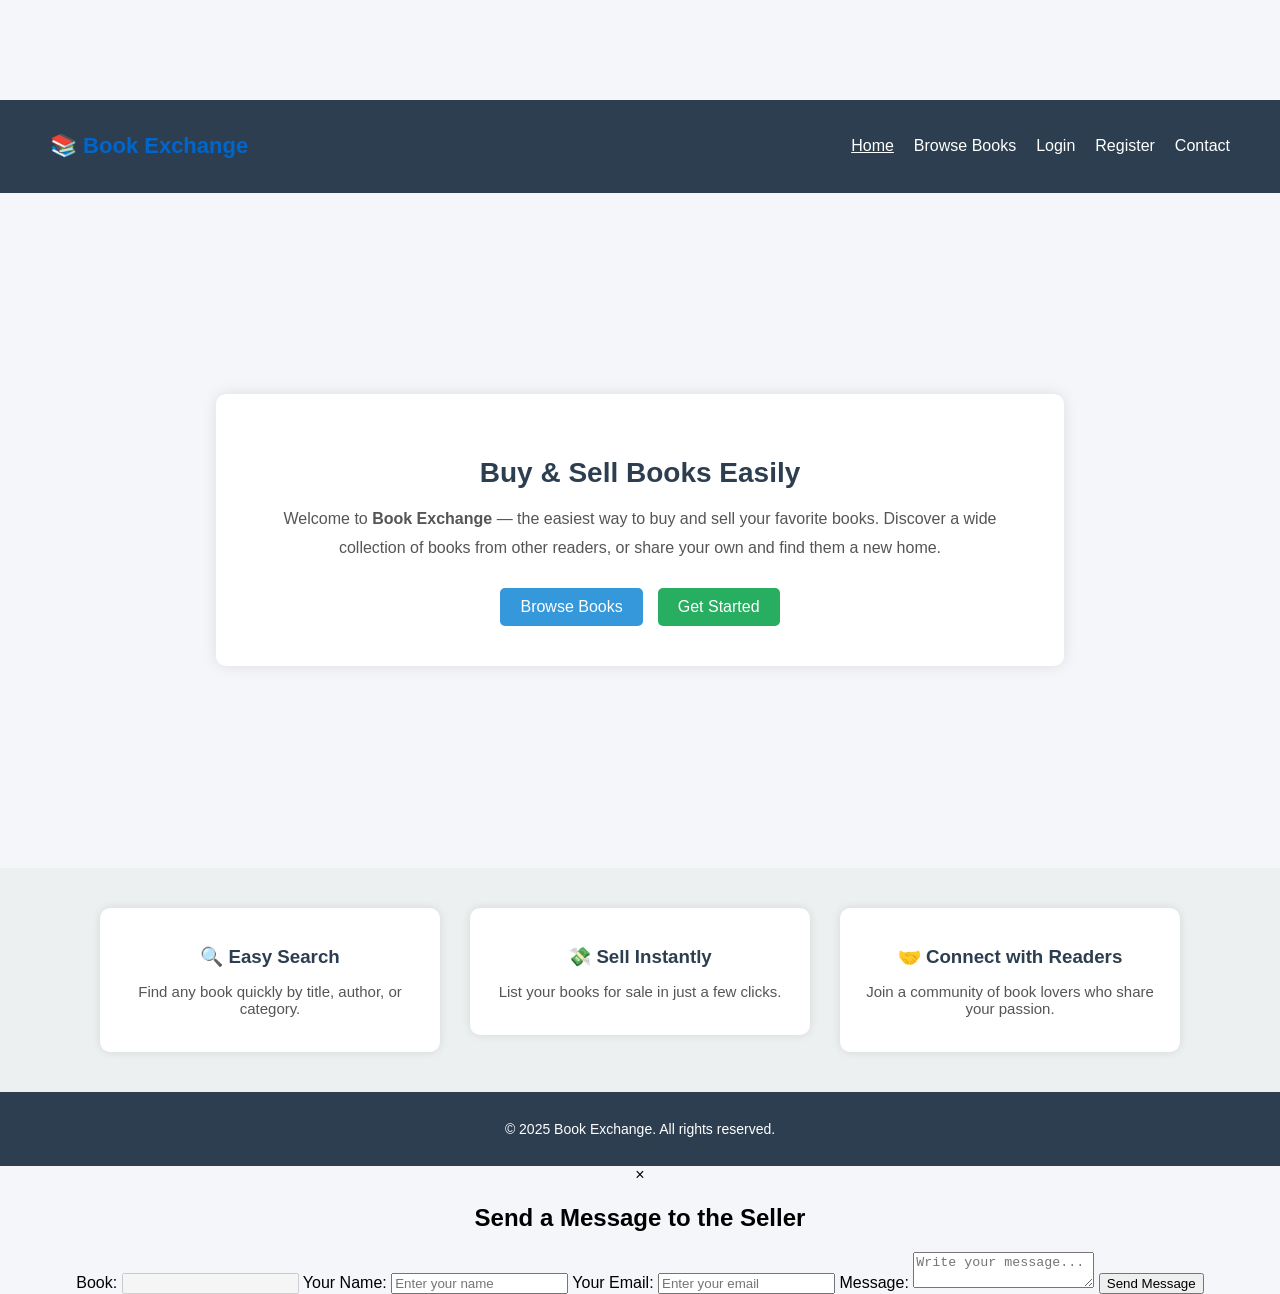
<file: frontend/index.html>
<!DOCTYPE html>
<html lang="en">
<head>
  <meta charset="UTF-8">
  <meta name="viewport" content="width=device-width, initial-scale=1.0">
  <title>Book Exchange</title>
  <link rel="stylesheet" href="style.css">
</head>
<body>

  <header>
    <nav class="navbar">
      <h1 class="logo">📚 Book Exchange</h1>
      <ul class="nav-links">
        <li><a href="index.html" class="active">Home</a></li>
        <li><a href="#">Browse Books</a></li>
        <li><a href="login.html">Login</a></li>
        <li><a href="register.html">Register</a></li>
        <li><a href="#">Contact</a></li>
      </ul>
    </nav>
  </header>

  <section class="main-content">
    <div class="content-box">
      <h2>Buy & Sell Books Easily</h2>
      <p>
        Welcome to <strong>Book Exchange</strong> — the easiest way to buy and sell your favorite books.
        Discover a wide collection of books from other readers, or share your own and find them a new home.
      </p>
      <div class="buttons">
        <a href="#" class="btn">Browse Books</a>
        <a href="login.html" class="btn secondary">Get Started</a>
      </div>
    </div>
  </section>

  <section class="features">
    <div class="feature">
      <h3>🔍 Easy Search</h3>
      <p>Find any book quickly by title, author, or category.</p>
    </div>
    <div class="feature">
      <h3>💸 Sell Instantly</h3>
      <p>List your books for sale in just a few clicks.</p>
    </div>
    <div class="feature">
      <h3>🤝 Connect with Readers</h3>
      <p>Join a community of book lovers who share your passion.</p>
    </div>
  </section>

  <footer>
    <p>© 2025 Book Exchange. All rights reserved.</p>
  </footer>

<!-- Message Modal -->
<div id="messageModal" class="modal">
  <div class="modal-content">
    <span class="close">&times;</span>

    <h2>Send a Message to the Seller</h2>

    <form id="messageForm">
      <input type="hidden" id="bookTitle">

      <label>Book:</label>
      <input type="text" id="bookNameDisplay" disabled>

      <label>Your Name:</label>
      <input type="text" id="buyerName" placeholder="Enter your name" required>

      <label>Your Email:</label>
      <input type="email" id="buyerEmail" placeholder="Enter your email" required>

      <label>Message:</label>
      <textarea id="buyerMessage" placeholder="Write your message..." required></textarea>

      <button type="submit">Send Message</button>
    </form>
  </div>
</div>
<script>
const modal = document.getElementById("messageModal");
const closeBtn = document.querySelector(".close");

function openMessageModal(bookTitle) {
  modal.style.display = "block";
  document.getElementById("bookTitle").value = bookTitle;
  document.getElementById("bookNameDisplay").value = bookTitle;
}

closeBtn.onclick = () => modal.style.display = "none";
window.onclick = (e) => { if (e.target === modal) modal.style.display = "none"; };

document.getElementById("messageForm").addEventListener("submit", function(e){
  e.preventDefault();

  const data = {
    book: document.getElementById("bookTitle").value,
    name: document.getElementById("buyerName").value,
    email: document.getElementById("buyerEmail").value,
    message: document.getElementById("buyerMessage").value
  };

  console.log("Message Sent:", data);

  alert("Your message has been sent!");
  modal.style.display = "none";
});
</script>
<div class="message-bar">

</div>
<script>
  function openChat() {
    window.location.href = 'chat.html';
  }

  document.addEventListener('DOMContentLoaded', function () {
    const buttons = document.querySelectorAll('button');
    buttons.forEach(btn => {
      if (btn.textContent.trim() === 'Message Seller') {
        btn.style.display = 'none';
      }
    });
  });
</script>


</body>
</html>
</file>
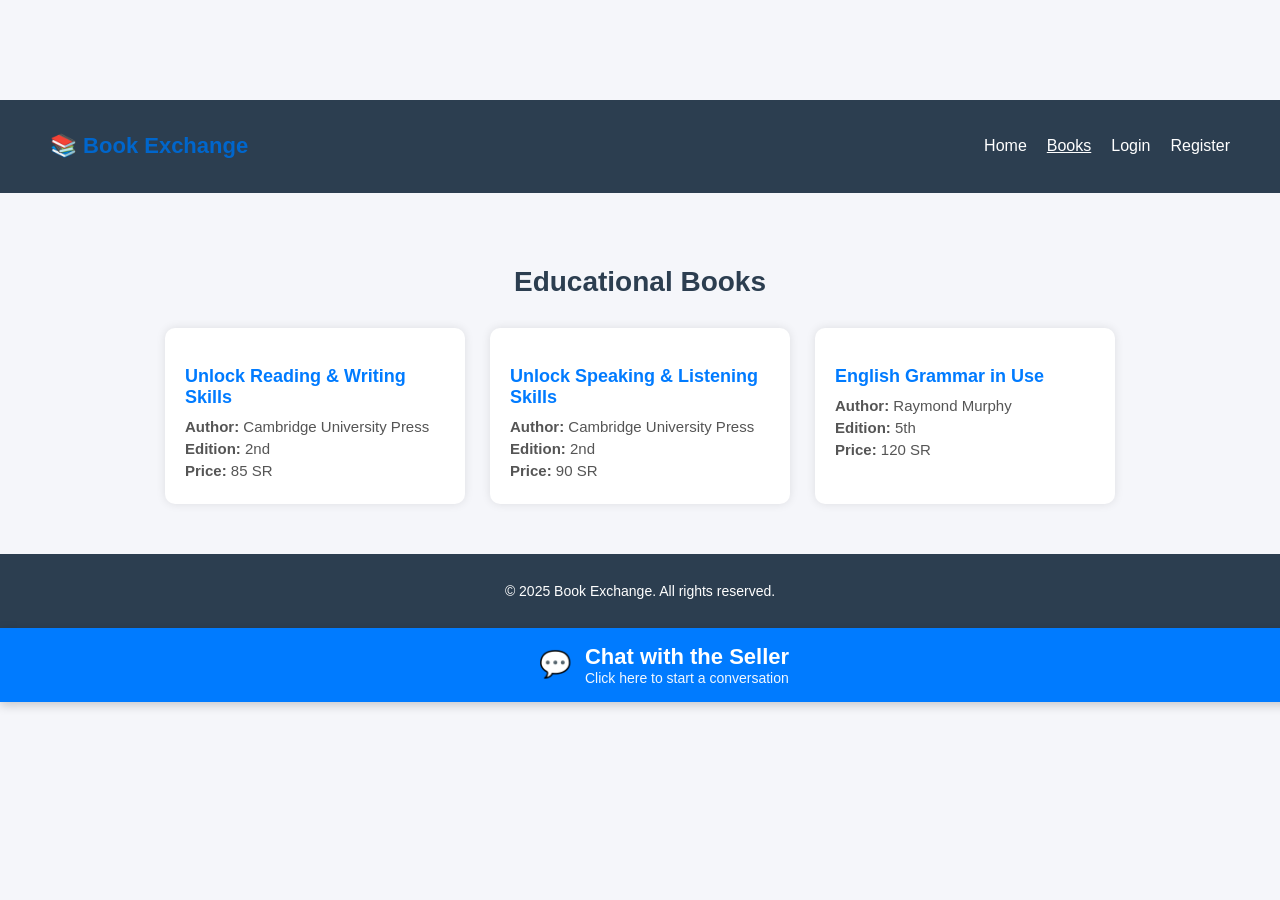
<file: frontend/books.html>
<!DOCTYPE html>
<html lang="en">
<head>
  <meta charset="UTF-8">
  <meta name="viewport" content="width=device-width, initial-scale=1.0">
  <title>Educational Books | Book Exchange</title>
  <link rel="stylesheet" href="style.css">
</head>
<body>

  <header>
    <nav class="navbar">
      <h1 class="logo">📚 Book Exchange</h1>
      <ul class="nav-links">
        <li><a href="index.html">Home</a></li>
        <li><a href="books.html" class="active">Books</a></li>
        <li><a href="login.html">Login</a></li>
        <li><a href="register.html">Register</a></li>
      </ul>
    </nav>
  </header>

  <section class="books-section">
    <h2>Educational Books</h2>
    <div class="books-container">
      <div class="book-card">
        <h3>Unlock Reading & Writing Skills</h3>
        <p><strong>Author:</strong> Cambridge University Press</p>
        <p><strong>Edition:</strong> 2nd</p>
        <p><strong>Price:</strong> 85 SR</p>
      </div>

      <div class="book-card">
        <h3>Unlock Speaking & Listening Skills</h3>
        <p><strong>Author:</strong> Cambridge University Press</p>
        <p><strong>Edition:</strong> 2nd</p>
        <p><strong>Price:</strong> 90 SR</p>
      </div>

      <div class="book-card">
        <h3>English Grammar in Use</h3>
        <p><strong>Author:</strong> Raymond Murphy</p>
        <p><strong>Edition:</strong> 5th</p>
        <p><strong>Price:</strong> 120 SR</p>
      </div>
    </div>
  </section>

  <footer>
    <p>© 2025 Book Exchange. All rights reserved.</p>
  </footer>
<div class="chat-bar" onclick="openChat()">
  <div class="chat-bar-icon">💬</div>
  <div class="chat-bar-text">
    <div class="chat-bar-title">Chat with the Seller</div>
    <div class="chat-bar-sub">Click here to start a conversation</div>
  </div>
</div>

</body>
</html>
</file>
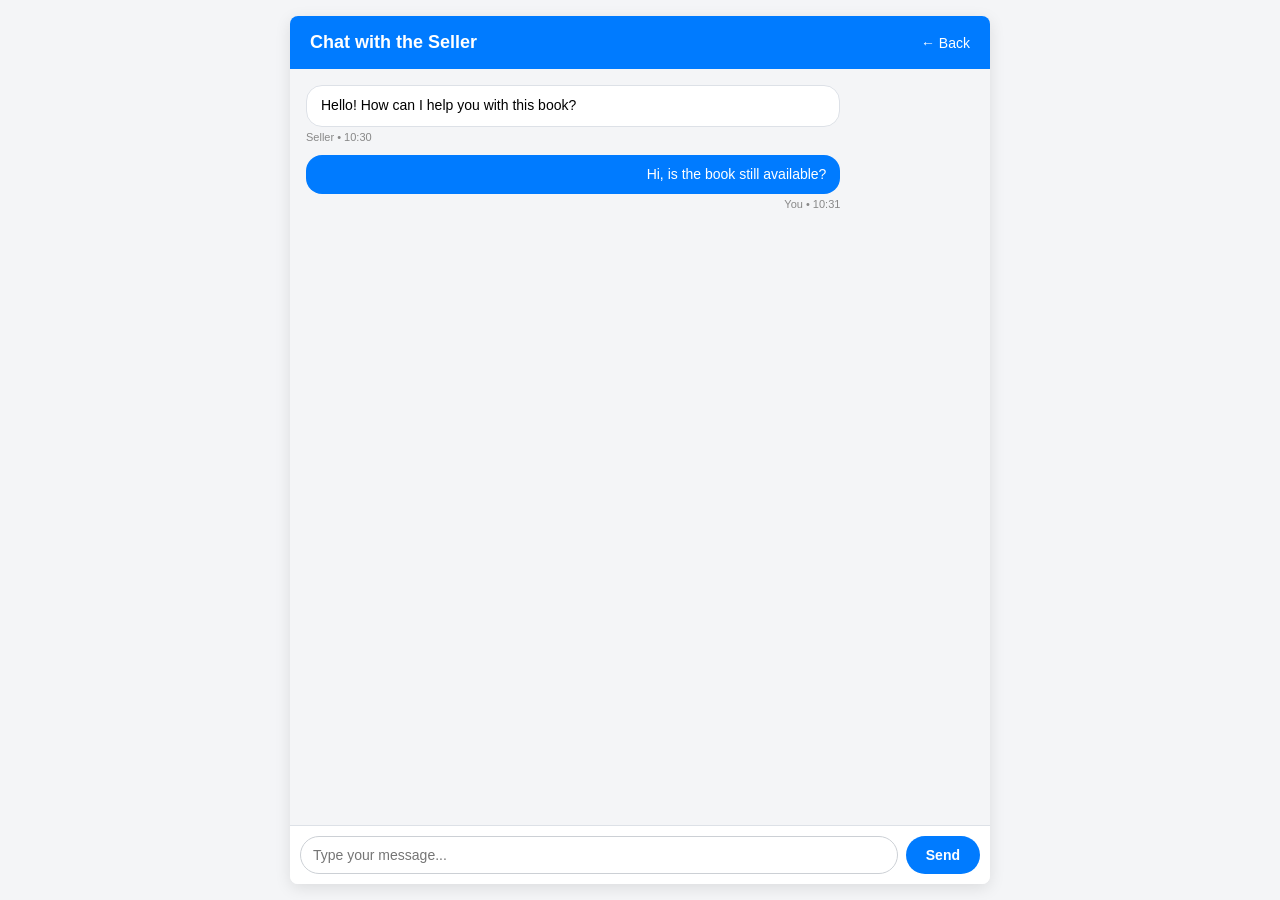
<file: frontend/chat.html>
<!DOCTYPE html>
<html lang="en">
<head>
  <meta charset="UTF-8" />
  <title>Chat with the Seller</title>
  <style>
    * {
      box-sizing: border-box;
      margin: 0;
      padding: 0;
    }

    body {
      font-family: Arial, sans-serif;
      background-color: #f4f5f7;
      display: flex;
      justify-content: center;
      align-items: stretch;
      min-height: 100vh;
    }

    .chat-container {
      background-color: #ffffff;
      width: 100%;
      max-width: 700px;
      display: flex;
      flex-direction: column;
      border-radius: 8px;
      box-shadow: 0 4px 16px rgba(0,0,0,0.1);
      overflow: hidden;
      margin: 16px;
    }

    .chat-header {
      background-color: #007bff;
      color: #ffffff;
      padding: 16px 20px;
      display: flex;
      justify-content: space-between;
      align-items: center;
    }

    .chat-header-title {
      font-size: 18px;
      font-weight: 700;
    }

    .back-link {
      color: #ffffff;
      text-decoration: none;
      font-size: 14px;
    }

    .chat-window {
      padding: 16px;
      background-color: #f4f5f7;
      flex: 1;
      overflow-y: auto;
    }

    .message {
      margin-bottom: 12px;
      display: flex;
      flex-direction: column;
      max-width: 80%;
    }

    .message.seller {
      align-self: flex-start;
    }

    .message.user {
      align-self: flex-end;
      text-align: right;
    }

    .bubble {
      padding: 10px 14px;
      border-radius: 16px;
      font-size: 14px;
      line-height: 1.4;
    }

    .message.seller .bubble {
      background-color: #ffffff;
      border: 1px solid #dde1e7;
    }

    .message.user .bubble {
      background-color: #007bff;
      color: #ffffff;
    }

    .time {
      font-size: 11px;
      color: #888;
      margin-top: 4px;
    }

    .chat-input {
      display: flex;
      border-top: 1px solid #dde1e7;
      padding: 10px;
      background-color: #ffffff;
      gap: 8px;
    }

    .chat-input input {
      flex: 1;
      padding: 10px 12px;
      border-radius: 999px;
      border: 1px solid #ccd0d5;
      font-size: 14px;
      outline: none;
    }

    .chat-input button {
      padding: 10px 20px;
      border-radius: 999px;
      border: none;
      background-color: #007bff;
      color: #ffffff;
      font-size: 14px;
      font-weight: 600;
      cursor: pointer;
    }

    .chat-input button:hover {
      background-color: #005fd1;
    }

    @media (max-width: 600px) {
      .chat-container {
        margin: 0;
        border-radius: 0;
      }
    }
  </style>
</head>
<body>
  <div class="chat-container">
    <header class="chat-header">
      <div class="chat-header-title">Chat with the Seller</div>
      <a href="index.html" class="back-link">← Back</a>
    </header>

    <div class="chat-window">
  
      <div class="message seller">
        <div class="bubble">Hello! How can I help you with this book?</div>
        <div class="time">Seller • 10:30</div>
      </div>
      <div class="message user">
        <div class="bubble">Hi, is the book still available?</div>
        <div class="time">You • 10:31</div>
      </div>
    </div>

    <form class="chat-input" onsubmit="sendMessage(event)">
      <input
        type="text"
        id="messageInput"
        placeholder="Type your message..."
        autocomplete="off"
        required
      />
      <button type="submit">Send</button>
    </form>
  </div>

  <script>
    function sendMessage(e) {
      e.preventDefault();
      const input = document.getElementById('messageInput');
      const text = input.value.trim();
      if (!text) return;

      const chatWindow = document.querySelector('.chat-window');

      const msg = document.createElement('div');
      msg.className = 'message user';
      msg.innerHTML = `
        <div class="bubble">${text}</div>
        <div class="time">You • just now</div>
      `;
      chatWindow.appendChild(msg);
      chatWindow.scrollTop = chatWindow.scrollHeight;
      input.value = '';
    }
  </script>
</body>
</html>
</file>
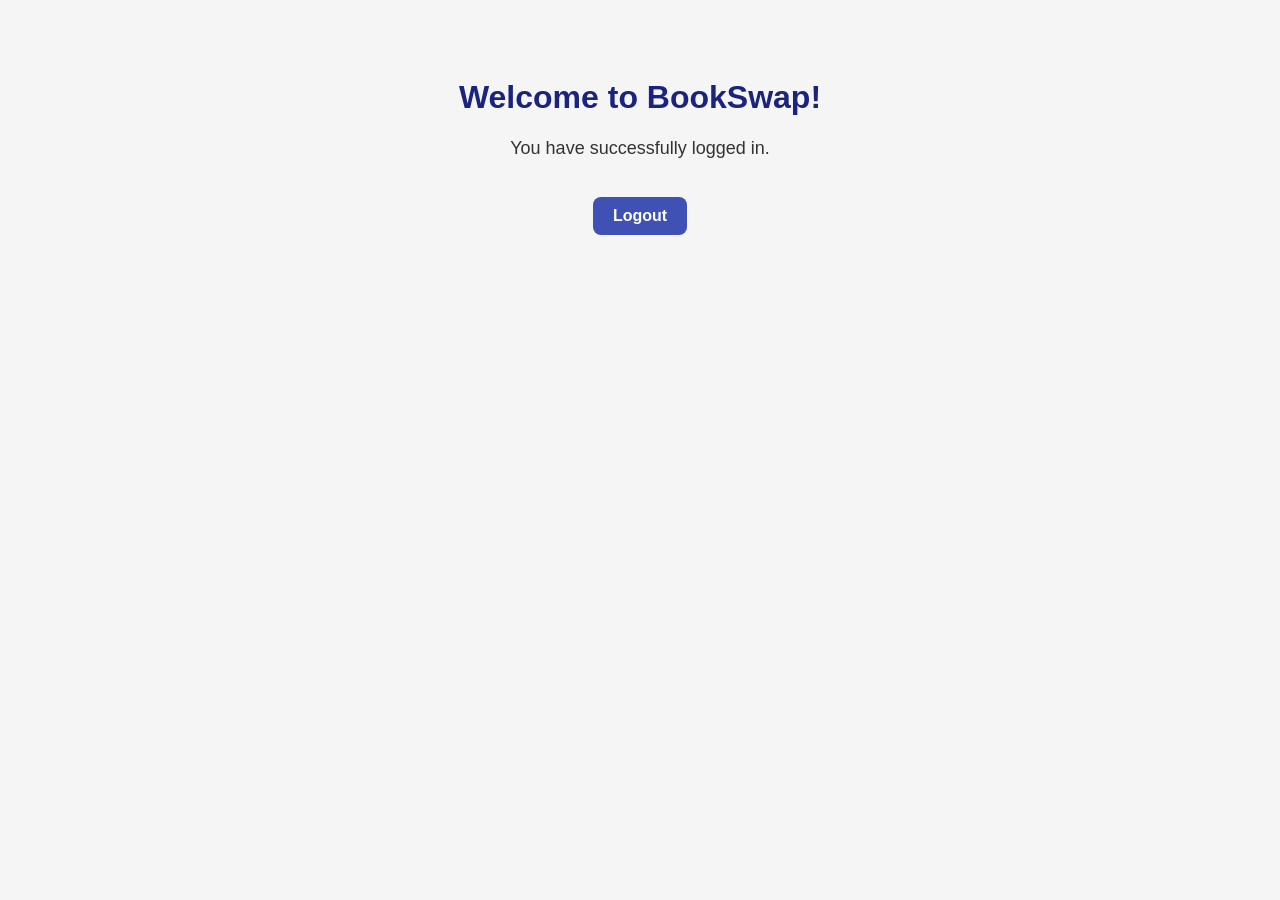
<file: frontend/welcome.html>
<!DOCTYPE html>
<html lang="en">
<head>
  <meta charset="UTF-8">
  <meta name="viewport" content="width=device-width, initial-scale=1.0">
  <title>Welcome - BookSwap</title>
  <style>
    body {
      font-family: Arial, sans-serif;
      text-align: center;
      background-color: #f5f5f5;
      padding: 50px;
    }

    h1 {
      color: #1a237e;
    }

    p {
      color: #333;
      font-size: 18px;
    }

    a {
      display: inline-block;
      margin-top: 20px;
      padding: 10px 20px;
      background-color: #3f51b5;
      color: white;
      text-decoration: none;
      border-radius: 8px;
      font-weight: bold;
    }

    a:hover {
      background-color: #303f9f;
    }
  </style>
</head>
<body>
  <h1>Welcome to BookSwap!</h1>
  <p>You have successfully logged in.</p>
  <a href="login.html">Logout</a>
</body>
</html>
</file>
<file: frontend/style.css>
body {
    background-color: #f0f0f0;
    font-family: Arial, sans-serif;
    text-align: center;
    padding-top: 100px;
}

h1 {
    color: #0066cc;
}
body {
  font-family: "Poppins", sans-serif;
  margin: 0;
  background-color: #f5f6fa;
  direction: ltr;
}

/* Navbar */
.navbar {
  background-color: #2c3e50;
  color: white;
  display: flex;
  justify-content: space-between;
  align-items: center;
  padding: 15px 50px;
}

.logo {
  font-size: 22px;
  font-weight: bold;
}

.nav-links {
  list-style: none;
  display: flex;
  gap: 20px;
  margin: 0;
  padding: 0;
}

.nav-links a {
  color: white;
  text-decoration: none;
  font-weight: 500;
  transition: 0.3s;
}

.nav-links a:hover,
.nav-links .active {
  text-decoration: underline;
}

/* Main content */
.main-content {
  display: flex;
  justify-content: center;
  align-items: center;
  height: 75vh;
  text-align: center;
}

.content-box {
  background-color: white;
  padding: 40px;
  border-radius: 10px;
  box-shadow: 0 0 15px rgba(0,0,0,0.1);
  width: 60%;
}

.content-box h2 {
  color: #2c3e50;
  margin-bottom: 15px;
  font-size: 28px;
}

.content-box p {
  color: #555;
  line-height: 1.8;
  margin-bottom: 25px;
  font-size: 16px;
}

/* Buttons */
.buttons {
  display: flex;
  justify-content: center;
  gap: 15px;
}

.btn {
  text-decoration: none;
  background-color: #3498db;
  color: white;
  padding: 10px 20px;
  border-radius: 5px;
  transition: 0.3s;
}

.btn:hover {
  background-color: #1d6fa5;
}

.btn.secondary {
  background-color: #27ae60;
}

.btn.secondary:hover {
  background-color: #1e8449;
}

/* Features section */
.features {
  display: flex;
  justify-content: center;
  align-items: flex-start;
  flex-wrap: wrap;
  gap: 30px;
  padding: 40px 20px;
  background-color: #ecf0f1;
}

.feature {
  background-color: white;
  width: 300px;
  padding: 20px;
  border-radius: 10px;
  box-shadow: 0 0 10px rgba(0,0,0,0.1);
  text-align: center;
}

.feature h3 {
  color: #2c3e50;
  margin-bottom: 10px;
}

.feature p {
  color: #555;
  font-size: 15px;
}

/* Footer */
footer {
  background-color: #2c3e50;
  color: white;
  text-align: center;
  padding: 15px;
  font-size: 14px;
}
.books-section {
  padding: 50px 20px;
  text-align: center;
}

.books-section h2 {
  color: #2c3e50;
  font-size: 28px;
  margin-bottom: 30px;
}

.books-container {
  display: flex;
  justify-content: center;
  flex-wrap: wrap;
  gap: 25px;
}

.book-card {
  background-color: white;
  width: 260px;
  padding: 20px;
  border-radius: 10px;
  box-shadow: 0 0 10px rgba(0,0,0,0.1);
  transition: transform 0.3s ease;
  text-align: left;
}

.book-card:hover {
  transform: translateY(-5px);
}

.book-card h3 {
  color: #007bff;
  margin-bottom: 10px;
  font-size: 18px;
}

.book-card p {
  color: #555;
  margin: 5px 0;
  font-size: 15px;
}
.chat-bar {
  width: 100%;
  background: #007bff;
  color: #ffffff;
  padding: 16px 24px;
  display: flex;
  align-items: center;
  justify-content: center;
  gap: 14px;
  cursor: pointer;
  box-shadow: 0 3px 10px rgba(0,0,0,0.2);
}

.chat-bar-icon {
  font-size: 26px;
}

.chat-bar-text {
  display: flex;
  flex-direction: column;
  align-items: flex-start;
}

.chat-bar-title {
  font-size: 22px;
  font-weight: 800;
}

.chat-bar-sub {
  font-size: 14px;
  opacity: 0.95;
}

/* Mobile */
@media (max-width: 600px) {
  .chat-bar {
    flex-direction: column;
    text-align: center;
  }
  .chat-bar-text {
    align-items: center;
  }
}
</file>
